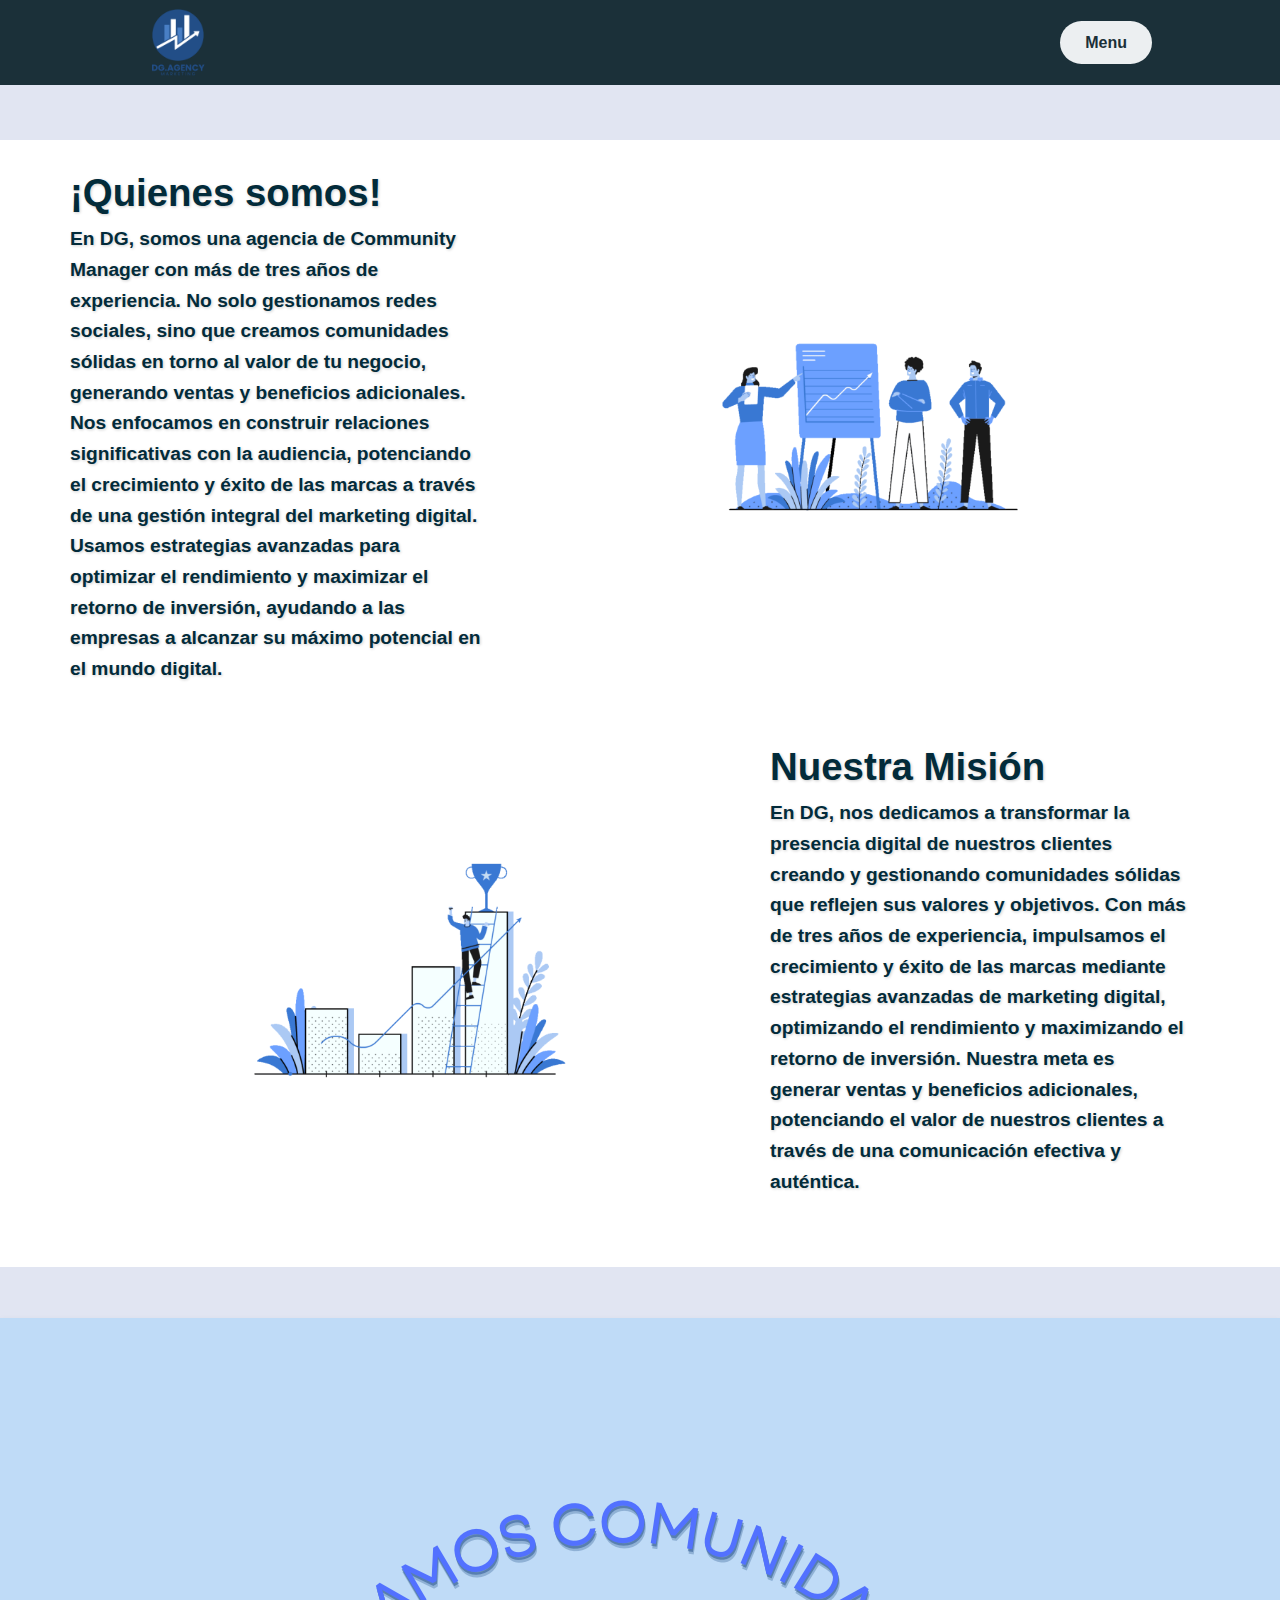
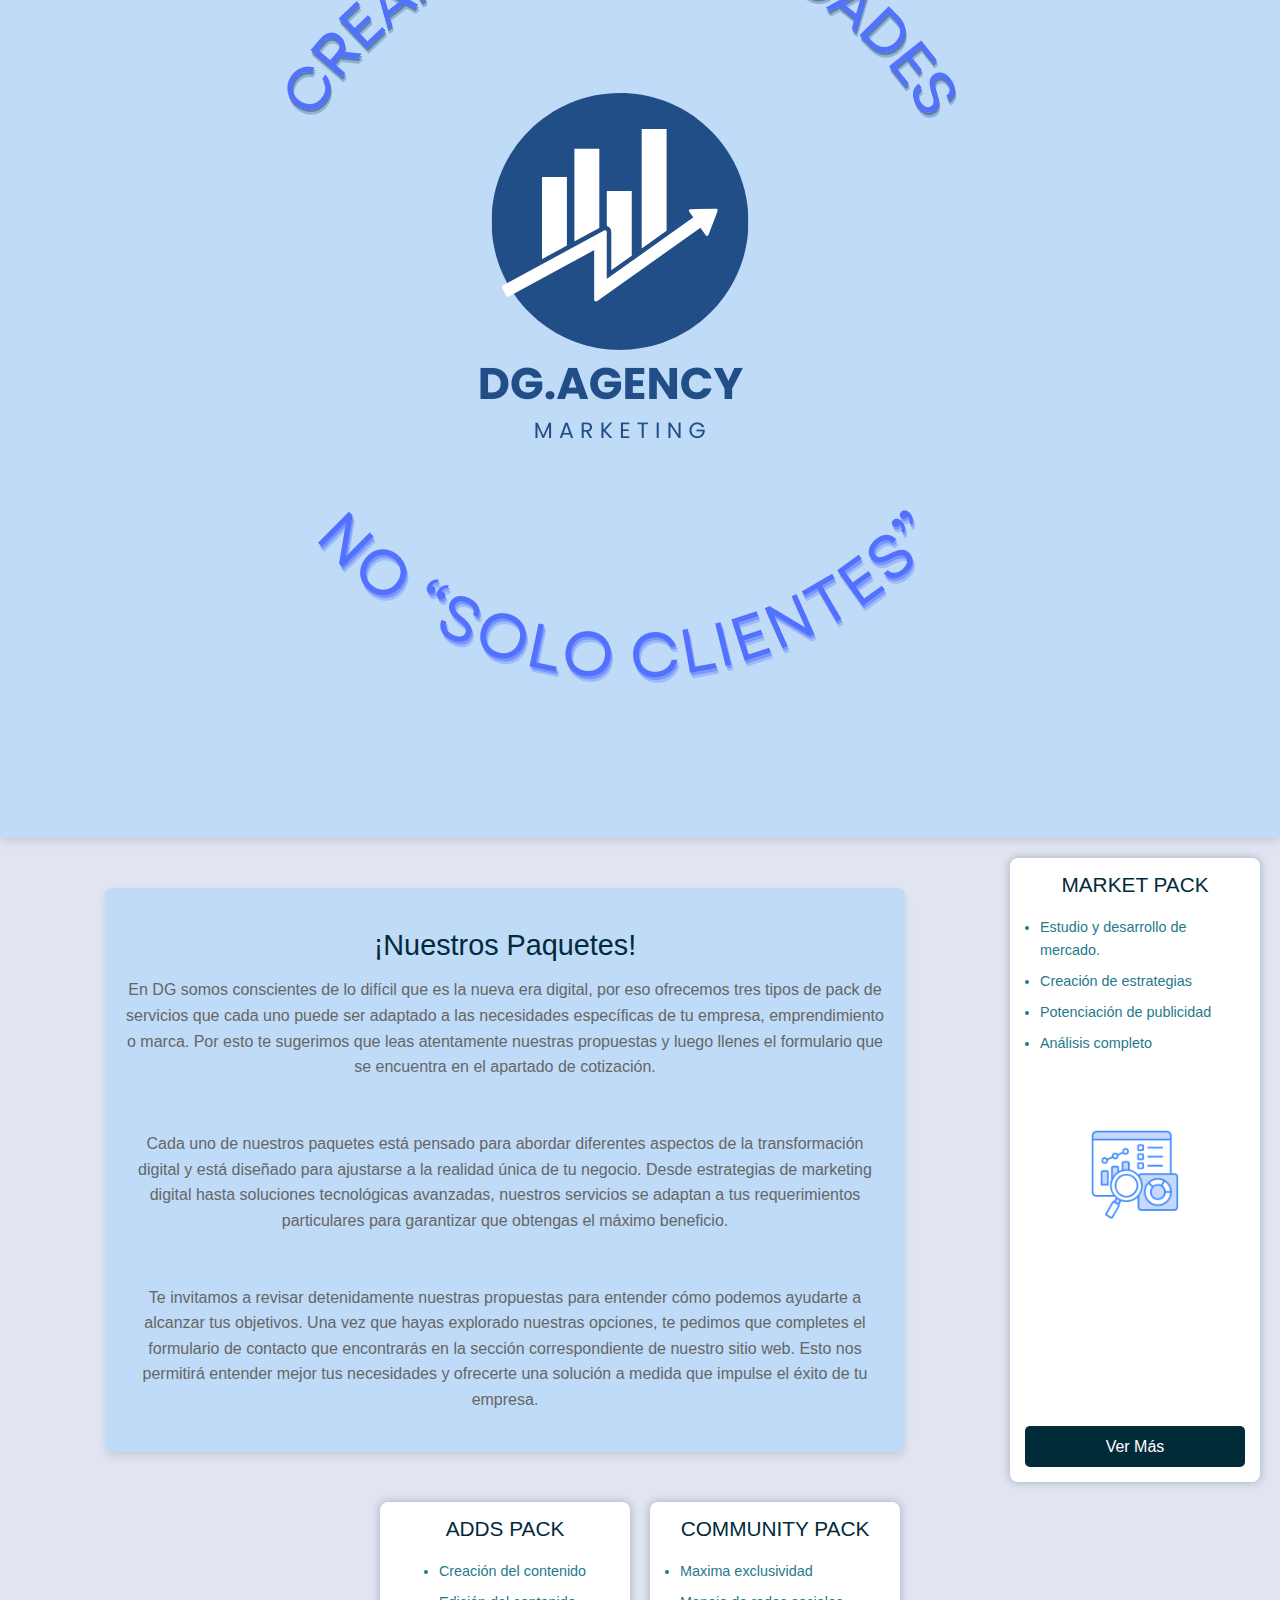
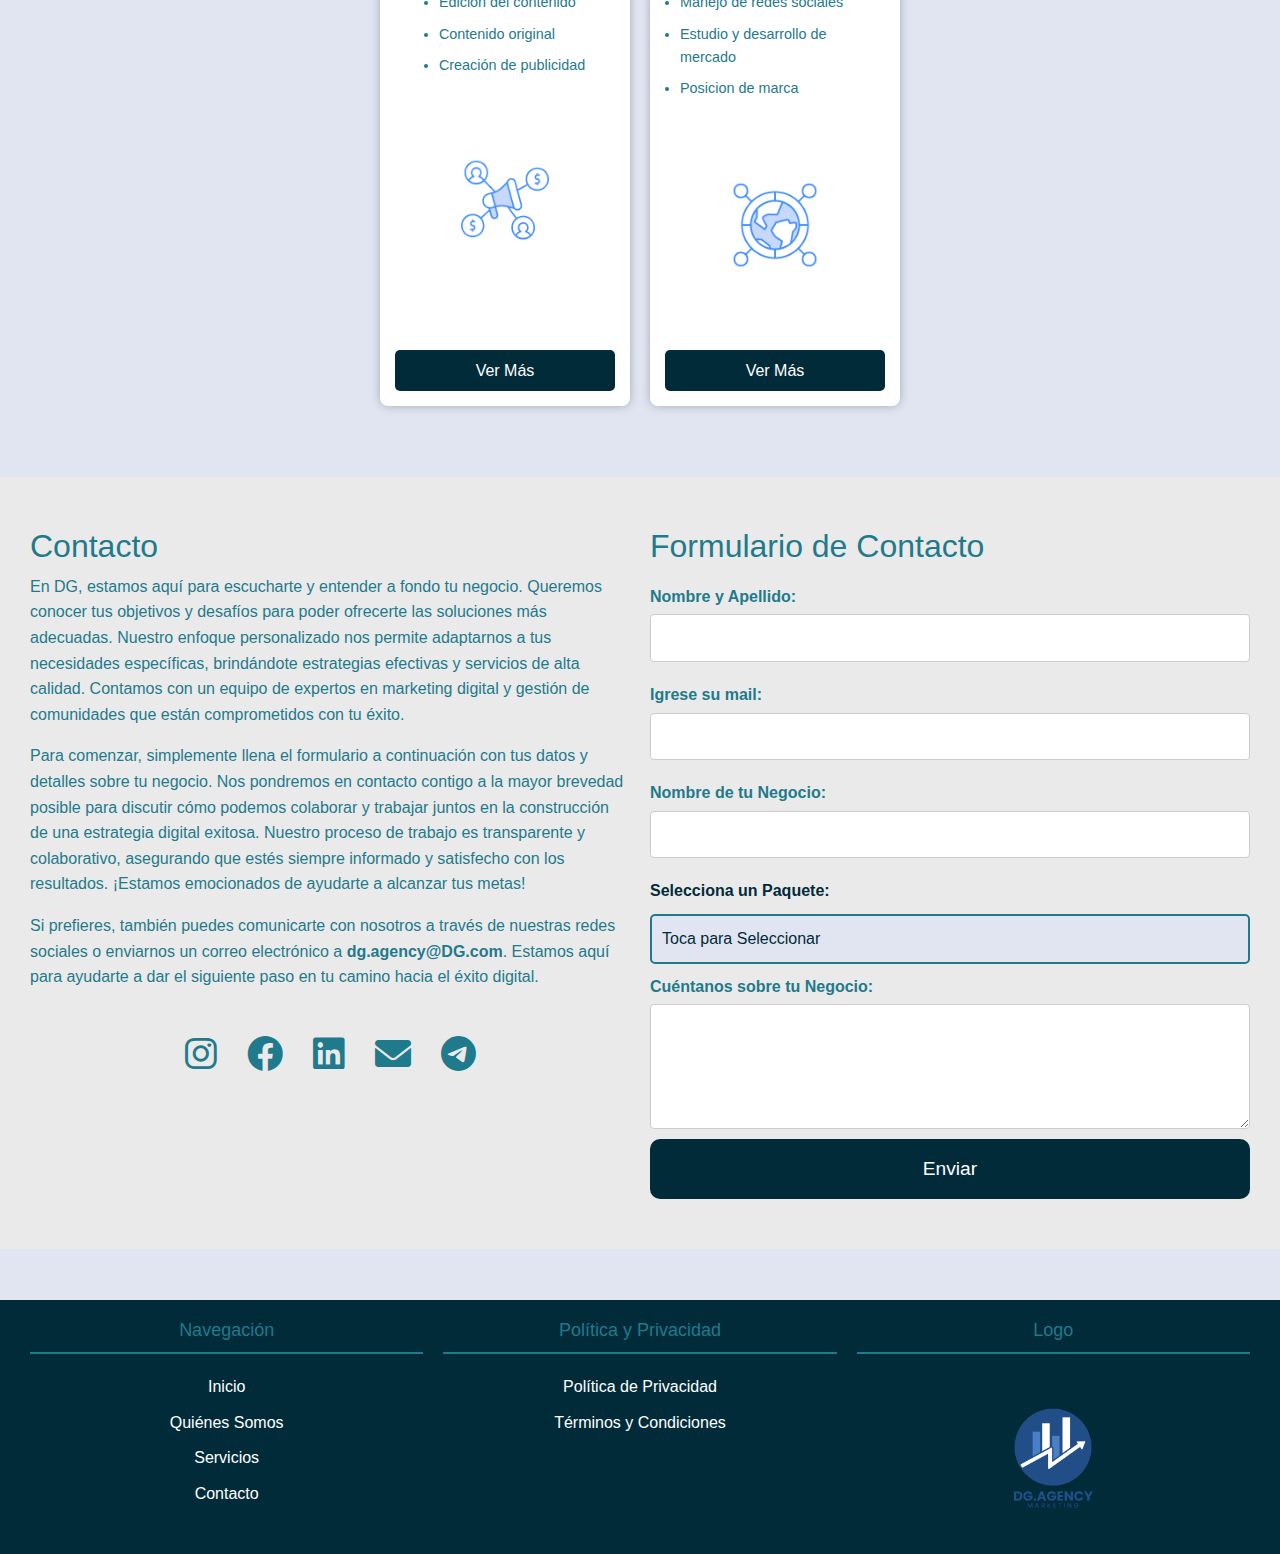
<file: index.htm>
<!DOCTYPE html>
<html lang="es">
<head>
    <meta charset="UTF-8">
    <meta name="viewport" content="width=device-width, initial-scale=1.0">
    <link rel="stylesheet" href="https://stackpath.bootstrapcdn.com/bootstrap/4.3.1/css/bootstrap.min.css">
    <link rel="stylesheet" href="styles.css">
    <link rel="stylesheet" href="https://cdnjs.cloudflare.com/ajax/libs/font-awesome/6.0.0-beta3/css/all.min.css">
    <title>DG.agency</title>
</head>
<body>

    <header class="header">
        <div class="logo">
            <img src="img/logo.png" alt="Logo de la marca">
        </div>

        <a onclick="openNav()" class="menu" href="#"><button>Menu</button></a>

        <div id="mobile-menu" class="overlay">
            <a onclick="closeNav()" href="#" class="close">&times;</a>
            <div class="overlay-content">
                <a href="index.html">inicio</a>
                <a href="servicios.html">Servicios</a>
                <a href="nosotros.html">Nosotros</a>
                <a href="#contacto" onclick="navigateToContact()">Contacto</a>
            </div>
        </div>
    </header>

<body>
    
    <main>
        <section class="nosotros">
            <article class="nosotros-content">
                <div class="nosotros-row">
                    <div class="nosotros-text">
                        <h2>¡Quienes somos!</h2>
                        <p>En DG, somos una agencia de Community Manager con más de tres años de experiencia. No solo gestionamos redes sociales, sino que creamos comunidades sólidas en torno al valor de tu negocio, generando ventas y beneficios adicionales. Nos enfocamos en construir relaciones significativas con la audiencia, potenciando el crecimiento y éxito de las marcas a través de una gestión integral del marketing digital. Usamos estrategias avanzadas para optimizar el rendimiento y maximizar el retorno de inversión, ayudando a las empresas a alcanzar su máximo potencial en el mundo digital.</p>
                        </div>
                    <div class="nosotros-image">
                        <img src="img/imagen1.png" alt="imagen 1">
                    </div>
                </div>
                <div class="nosotros-row">
                    <div class="nosotros-image">
                        <img src="img/imagen2.png" alt="imagen 2">
                    </div>
                    <div class="nosotros-text">
                        <h2>Nuestra Misión</h2>
                        <p>En DG, nos dedicamos a transformar la presencia digital de nuestros clientes creando y gestionando comunidades sólidas que reflejen sus valores y objetivos. Con más de tres años de experiencia, impulsamos el crecimiento y éxito de las marcas mediante estrategias avanzadas de marketing digital, optimizando el rendimiento y maximizando el retorno de inversión. Nuestra meta es generar ventas y beneficios adicionales, potenciando el valor de nuestros clientes a través de una comunicación efectiva y auténtica.</p>
                    </div>
            </article>
        </section>

        <BR></BR>

        <section class="intro">
            <div class="intro-logo">
                <img src="img/slogan.png" alt="Logo">
            </div>
        </section>
        
        <section class="packages">
            <div class="packages-intro">
                <h2>¡Nuestros Paquetes!</h2>
                <p>En DG somos conscientes de lo difícil que es la nueva era digital, por eso ofrecemos tres tipos de pack de servicios que cada uno puede ser adaptado a las necesidades específicas de tu empresa, emprendimiento o marca. Por esto te sugerimos que leas atentamente nuestras propuestas y luego llenes el formulario que se encuentra en el apartado de cotización.</p>
                <br><br>
                <p>Cada uno de nuestros paquetes está pensado para abordar diferentes aspectos de la transformación digital y está diseñado para ajustarse a la realidad única de tu negocio. Desde estrategias de marketing digital hasta soluciones tecnológicas avanzadas, nuestros servicios se adaptan a tus requerimientos particulares para garantizar que obtengas el máximo beneficio.</p>
                <br><br>
                <p>Te invitamos a revisar detenidamente nuestras propuestas para entender cómo podemos ayudarte a alcanzar tus objetivos. Una vez que hayas explorado nuestras opciones, te pedimos que completes el formulario de contacto que encontrarás en la sección correspondiente de nuestro sitio web. Esto nos permitirá entender mejor tus necesidades y ofrecerte una solución a medida que impulse el éxito de tu empresa.
                </p>
            </div>
                <article class="package" id="pack1">
                    <h4>MARKET PACK</h4>
                    <div class="package-content">
                        <div class="package-text">
                            <ul>
                                <li>Estudio y desarrollo de mercado.</li>
                                <li>Creación de estrategias</li>
                                <li>Potenciación de publicidad</li>
                                <li>Análisis completo</li>
                            </ul>
                        </div>
                        <div class="package-image">
                            <img src="img/logopack1.png" alt="pack 1">
                        </div>
                    </div>
                    <button>Ver Más</button>
                </article>
        
                <article class="package" id="pack2">
                    <h4>ADDS PACK</h4>
                    <div class="package-content">
                        <div class="package-text">
                            <ul>
                                <li>Creación del contenido</li>
                                <li>Edición del contenido</li>
                                <li>Contenido original</li>
                                <li>Creación de publicidad</li>
                            </ul>
                        </div>
                        <div class="package-image">
                            <img src="img/logopack2.png" alt="pack 2">
                        </div>
                    </div>
                    <button>Ver Más</button>
                </article>
        
                <article class="package" id="pack3">
                    <h4>COMMUNITY PACK</h4>
                    <div class="package-content">
                        <div class="package-text">
                            <ul>
                                <li>Maxima exclusividad</li>
                                <li>Manejo de redes sociales</li>
                                <li>Estudio y desarrollo de mercado</li>
                                <li>Posicion de marca</li>
                                </ul>
                        </div>
                        <div class="package-image">
                            <img src="img/logopack3.png" alt="pack 3">
                        </div>
                    </div>
                    <button>Ver Más</button>
                </article>
            </section>
            <br><br>
            <section class="contacto">
                <div class="contacto-texto">
                    <h2>Contacto</h2>
                    <p>En DG, estamos aquí para escucharte y entender a fondo tu negocio. Queremos conocer tus objetivos y desafíos para poder ofrecerte las soluciones más adecuadas. Nuestro enfoque personalizado nos permite adaptarnos a tus necesidades específicas, brindándote estrategias efectivas y servicios de alta calidad. Contamos con un equipo de expertos en marketing digital y gestión de comunidades que están comprometidos con tu éxito.</p>
                    <p>Para comenzar, simplemente llena el formulario a continuación con tus datos y detalles sobre tu negocio. Nos pondremos en contacto contigo a la mayor brevedad posible para discutir cómo podemos colaborar y trabajar juntos en la construcción de una estrategia digital exitosa. Nuestro proceso de trabajo es transparente y colaborativo, asegurando que estés siempre informado y satisfecho con los resultados. ¡Estamos emocionados de ayudarte a alcanzar tus metas!</p>
                    <p>Si prefieres, también puedes comunicarte con nosotros a través de nuestras redes sociales o enviarnos un correo electrónico a <b>dg.agency@DG.com</b>. Estamos aquí para ayudarte a dar el siguiente paso en tu camino hacia el éxito digital.</p>
                    <div class="contacto-redes">
                        <a href="https://instagram.com" target="_blank"><i class="fab fa-instagram"></i></a>
                        <a href="https://facebook.com" target="_blank"><i class="fab fa-facebook"></i></a>
                        <a href="https://linkedin.com" target="_blank"><i class="fab fa-linkedin"></i></a>
                        <a href="mailto:dg.agency@DG.com"><i class="fas fa-envelope"></i></a>
                        <a href="https://telegram.org" target="_blank"><i class="fab fa-telegram"></i></a>
                    </div>
                </div>

                <div id="contacto"   class="contacto-formulario">
                    <h2>Formulario de Contacto</h2>
                    <form action="#" method="post">
                        <label for="nombre">Nombre y Apellido:</label>
                        <input type="text" id="nombre" name="nombre" required>
                        
                        <label for="apellido">Igrese su mail:</label>
                        <input type="text" id="mail" name="mail" required>
                        
                        <label for="negocio">Nombre de tu Negocio:</label>
                        <input type="text" id="negocio" name="negocio" required>

                        <label for="paquete">Selecciona un Paquete:</label>
                        <select id="paquete" name="paquete" required>
                            <option value="seleccionar">Toca para Seleccionar</option>
                            <option value="market">Market Pack</option>
                            <option value="adds">Adds Pack</option>
                            <option value="community">Community Pack</option>
                        </select>
                        
                        <label for="descripcion">Cuéntanos sobre tu Negocio:</label>
                        <textarea id="descripcion" name="descripcion" rows="4" required></textarea>
                        
                        
                        <button type="submit">Enviar</button>
                    </form>
                </div>
            </section>

            <br><br>

    </main>
    <footer>
        <div class="footer-section">
            <h3>Navegación</h3>
            <ul>
                <li><a href="#inicio">Inicio</a></li>
                <li><a href="#about">Quiénes Somos</a></li>
                <li><a href="#services">Servicios</a></li>
                <li><a href="#contacto">Contacto</a></li>
            </ul>
        </div>
        <div class="footer-section">
            <h3>Política y Privacidad</h3>
            <ul>
                <li><a href="#privacy">Política de Privacidad</a></li>
                <li><a href="#terms">Términos y Condiciones</a></li>
            </ul>
        </div>
        <div class="footer-section footer-logo">
            <h3>Logo</h3>
            <img src="img/logo.png" alt="Logo">
        </div>
    </footer>

    <script src="scripts.js"></script>
    <script src="https://code.jquery.com/jquery-3.3.1.slim.min.js"></script>
    <script src="https://cdnjs.cloudflare.com/ajax/libs/popper.js/1.14.7/umd/popper.min.js"></script>
    <script src="https://stackpath.bootstrapcdn.com/bootstrap/4.3.1/js/bootstrap.min.js"></script>


</body>
</html>
</file>
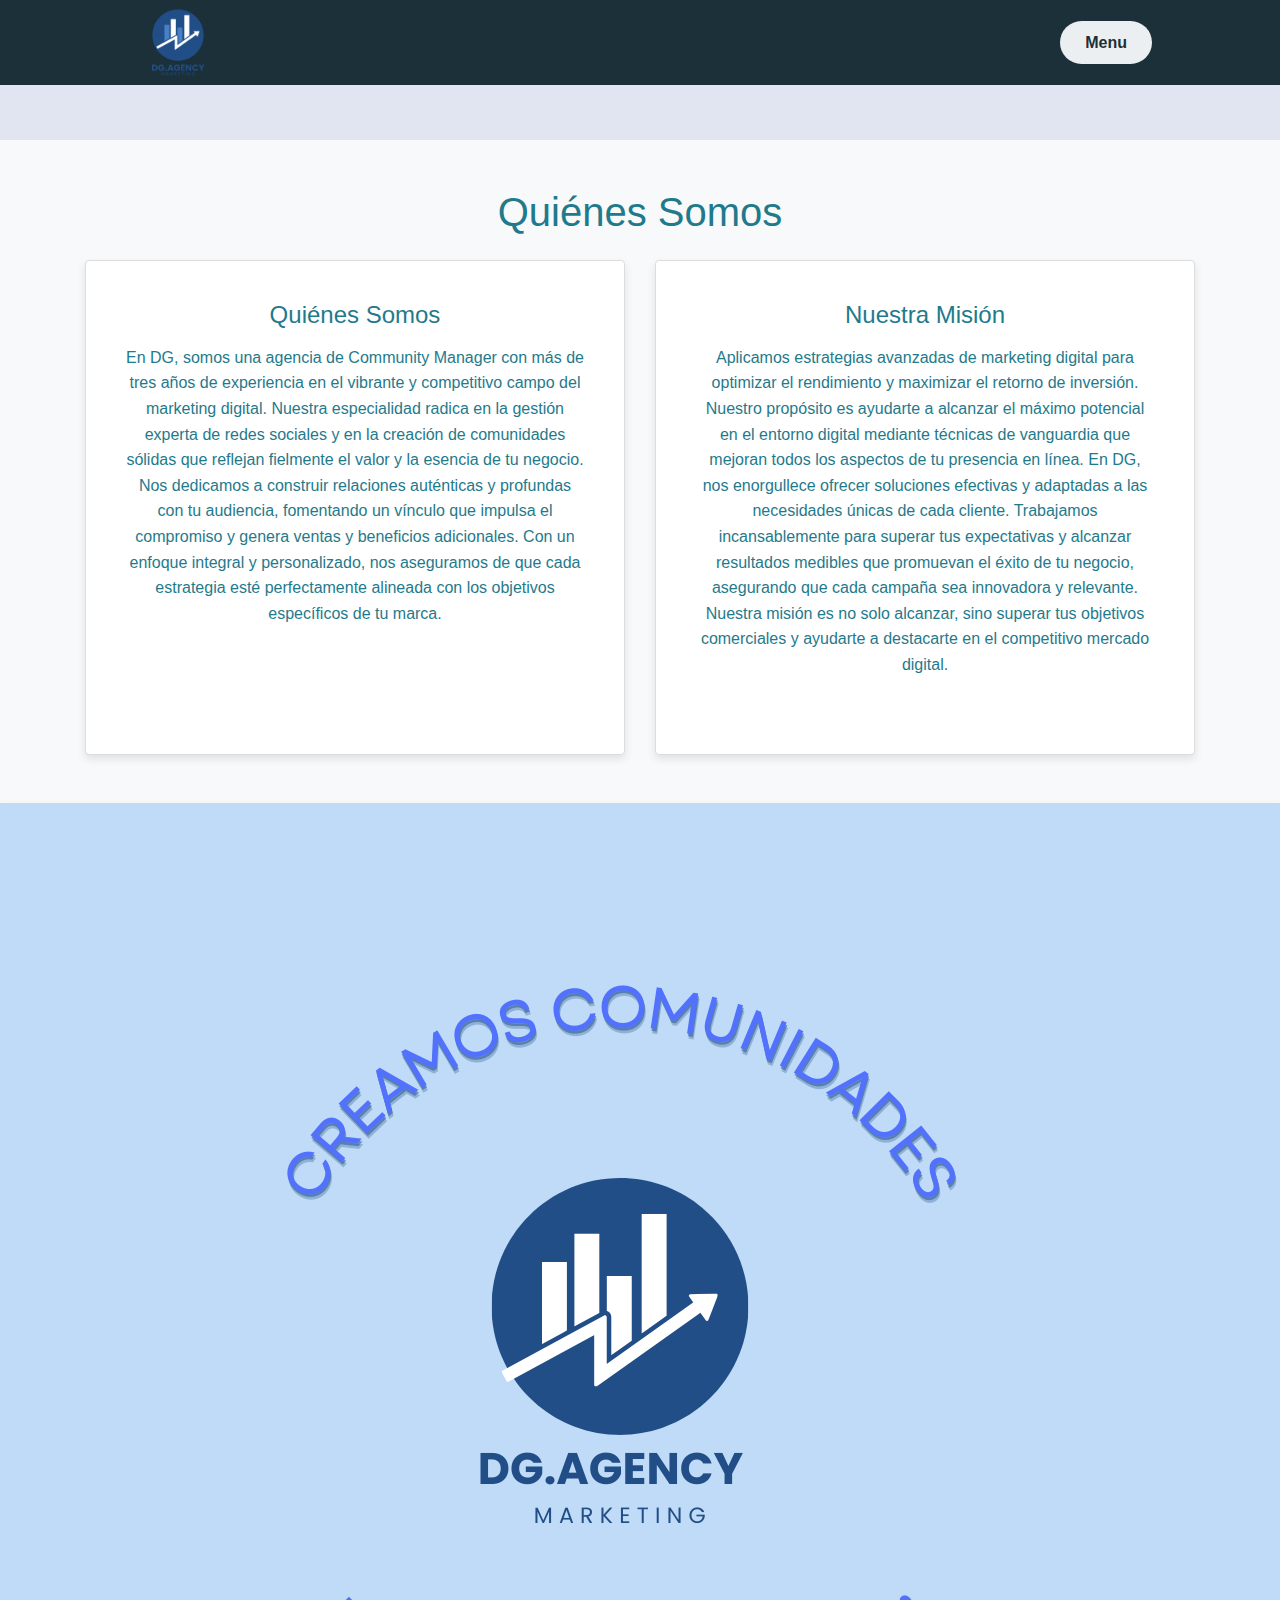
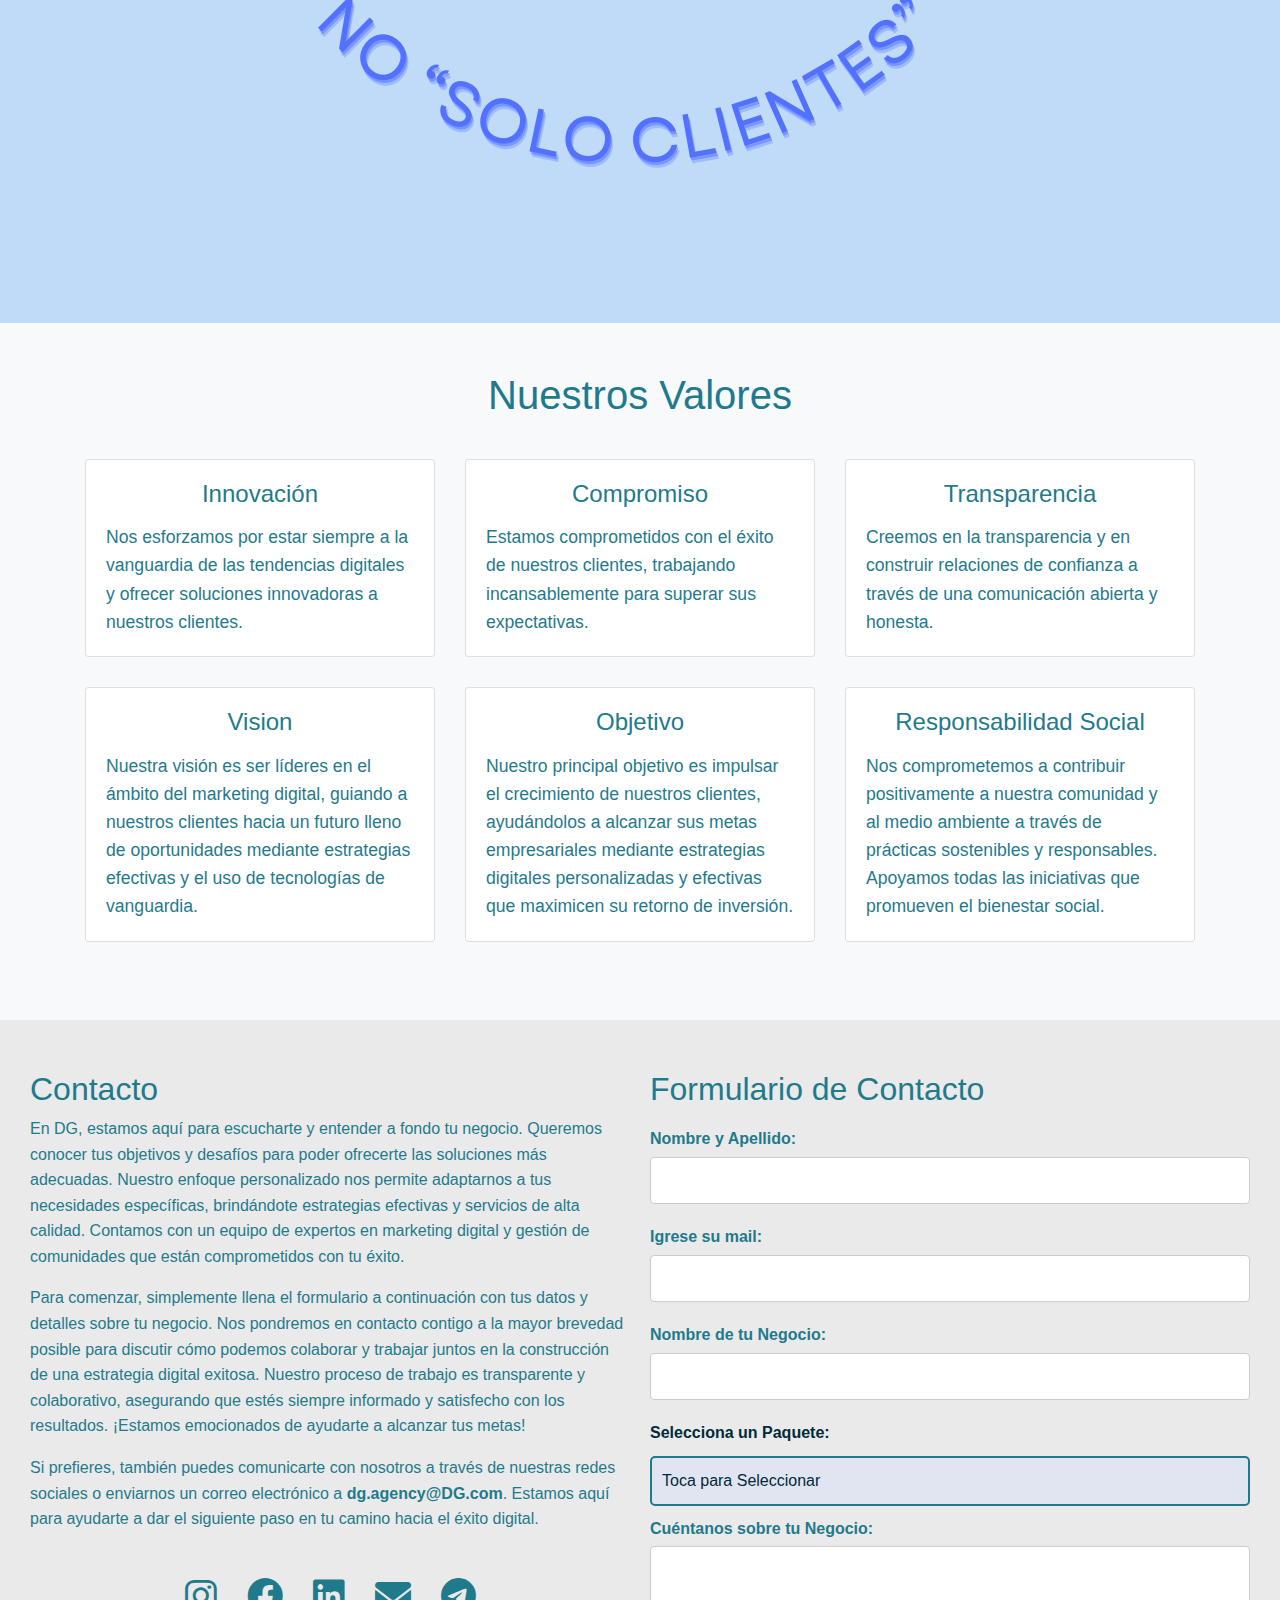
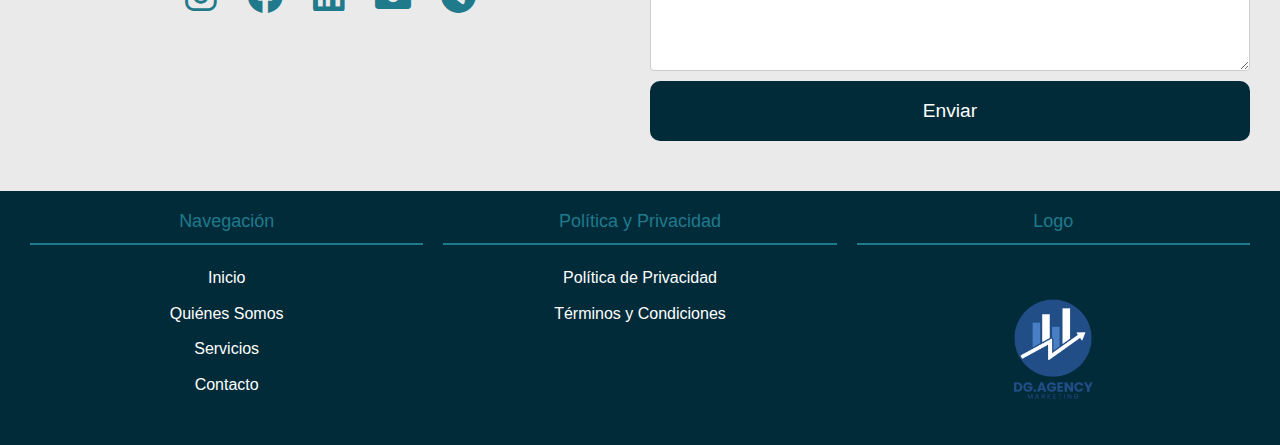
<file: nosotros.html>
<!DOCTYPE html>
<html lang="es">
<head>
    <meta charset="UTF-8">
    <meta name="viewport" content="width=device-width, initial-scale=1.0">
    <link rel="stylesheet" href="https://stackpath.bootstrapcdn.com/bootstrap/4.3.1/css/bootstrap.min.css">
    <link rel="stylesheet" href="styles.css">
    <link rel="stylesheet" href="https://cdnjs.cloudflare.com/ajax/libs/font-awesome/6.0.0-beta3/css/all.min.css">
    <title>DG.agency</title>
</head>
<body>

    <header class="header">
        <div class="logo">
            <img src="img/logo.png" alt="Logo de la marca">
        </div>

        <a onclick="openNav()" class="menu" href="#"><button>Menu</button></a>

        <div id="mobile-menu" class="overlay">
            <a onclick="closeNav()" href="#" class="close">&times;</a>
            <div class="overlay-content">
                <a href="index.htm">inicio</a>
                <a href="servicios.html">Servicios</a>
                <a href="nosotros.html">Nosotros</a>
                <a href="#contacto" onclick="navigateToContact()">Contacto</a>
            </div>
        </div>
    </header>

<main>
<!-- Sección de Quiénes Somos -->
    <section id="about" class="about-section py-5 bg-light">
        <div class="container">
            <h2 class="text-center mb-4">Quiénes Somos</h2>
            <div class="row">
                <div class="col-md-6">
                    <div class="card about-card equal-height">
                        <div class="card-body">
                            <h3 class="card-title text-center">Quiénes Somos</h3>
                            <p>En DG, somos una agencia de Community Manager con más de tres años de experiencia en el vibrante y competitivo campo del marketing digital. Nuestra especialidad radica en la gestión experta de redes sociales y en la creación de comunidades sólidas que reflejan fielmente el valor y la esencia de tu negocio. Nos dedicamos a construir relaciones auténticas y profundas con tu audiencia, fomentando un vínculo que impulsa el compromiso y genera ventas y beneficios adicionales. Con un enfoque integral y personalizado, nos aseguramos de que cada estrategia esté perfectamente alineada con los objetivos específicos de tu marca.</p>
                        </div>
                    </div>
                </div>
                <div class="col-md-6">
                    <div class="card about-card equal-height">
                        <div class="card-body">
                            <h3 class="card-title text-center">Nuestra Misión</h3>
                            <p>Aplicamos estrategias avanzadas de marketing digital para optimizar el rendimiento y maximizar el retorno de inversión. Nuestro propósito es ayudarte a alcanzar el máximo potencial en el entorno digital mediante técnicas de vanguardia que mejoran todos los aspectos de tu presencia en línea. En DG, nos enorgullece ofrecer soluciones efectivas y adaptadas a las necesidades únicas de cada cliente. Trabajamos incansablemente para superar tus expectativas y alcanzar resultados medibles que promuevan el éxito de tu negocio, asegurando que cada campaña sea innovadora y relevante. Nuestra misión es no solo alcanzar, sino superar tus objetivos comerciales y ayudarte a destacarte en el competitivo mercado digital.</p>
                        </div>
                    </div>
                </div>
            </div>
        </div>
    </section>

    <section class="intro">
        <div class="intro-logo">
            <img src="img/slogan.png" alt="Logo">
        </div>
    </section>

    <!-- Sección de Nuestros Valores -->
    <section id="values" class="values-section py-5 bg-light">
        <div class="container">
            <h2 class="text-center">Nuestros Valores</h2>
            <div class="row">
                <div class="col-md-4">
                    <div class="card value-card">
                        <div class="card-body">
                            <h3 class="card-title text-center">Innovación</h3>
                            <p class="card-text">Nos esforzamos por estar siempre a la vanguardia de las tendencias digitales y ofrecer soluciones innovadoras a nuestros clientes.</p>
                        </div>
                    </div>
                </div>
                <div class="col-md-4">
                    <div class="card value-card">
                        <div class="card-body">
                            <h3 class="card-title text-center">Compromiso</h3>
                            <p class="card-text">Estamos comprometidos con el éxito de nuestros clientes, trabajando incansablemente para superar sus expectativas.</p>
                        </div>
                    </div>
                </div>
                <div class="col-md-4">
                    <div class="card value-card">
                        <div class="card-body">
                            <h3 class="card-title text-center">Transparencia</h3>
                            <p class="card-text">Creemos en la transparencia y en construir relaciones de confianza a través de una comunicación abierta y honesta.</p>
                        </div>
                    </div>
                </div>
                <div class="col-md-4">
                    <div class="card value-card">
                        <div class="card-body">
                            <h3 class="card-title text-center">Vision</h3>
                            <p class="card-text">Nuestra visión es ser líderes en el ámbito del marketing digital, guiando a nuestros clientes hacia un futuro lleno de oportunidades mediante estrategias efectivas y el uso de tecnologías de vanguardia.</p>
                        </div>
                    </div>
                </div>
                <div class="col-md-4">
                    <div class="card value-card">
                        <div class="card-body">
                            <h3 class="card-title text-center">Objetivo</h3>
                            <p class="card-text">Nuestro principal objetivo es impulsar el crecimiento de nuestros clientes, ayudándolos a alcanzar sus metas empresariales mediante estrategias digitales personalizadas y efectivas que maximicen su retorno de inversión.</p>
                        </div>
                    </div>
                </div>
                <div class="col-md-4">
                    <div class="card value-card">
                        <div class="card-body">
                            <h3 class="card-title text-center">Responsabilidad Social</h3>
                            <p class="card-text">Nos comprometemos a contribuir positivamente a nuestra comunidad y al medio ambiente a través de prácticas sostenibles y responsables. Apoyamos todas las iniciativas que promueven el bienestar social.</p>
                        </div>
                    </div>
                </div>
            </div>
        </div>
    </section>


    <section class="contacto">
        <div class="contacto-texto">
            <h2>Contacto</h2>
            <p>En DG, estamos aquí para escucharte y entender a fondo tu negocio. Queremos conocer tus objetivos y desafíos para poder ofrecerte las soluciones más adecuadas. Nuestro enfoque personalizado nos permite adaptarnos a tus necesidades específicas, brindándote estrategias efectivas y servicios de alta calidad. Contamos con un equipo de expertos en marketing digital y gestión de comunidades que están comprometidos con tu éxito.</p>
            <p>Para comenzar, simplemente llena el formulario a continuación con tus datos y detalles sobre tu negocio. Nos pondremos en contacto contigo a la mayor brevedad posible para discutir cómo podemos colaborar y trabajar juntos en la construcción de una estrategia digital exitosa. Nuestro proceso de trabajo es transparente y colaborativo, asegurando que estés siempre informado y satisfecho con los resultados. ¡Estamos emocionados de ayudarte a alcanzar tus metas!</p>
            <p>Si prefieres, también puedes comunicarte con nosotros a través de nuestras redes sociales o enviarnos un correo electrónico a <b>dg.agency@DG.com</b>. Estamos aquí para ayudarte a dar el siguiente paso en tu camino hacia el éxito digital.</p>
            <div class="contacto-redes">
                <a href="https://instagram.com" target="_blank"><i class="fab fa-instagram"></i></a>
                <a href="https://facebook.com" target="_blank"><i class="fab fa-facebook"></i></a>
                <a href="https://linkedin.com" target="_blank"><i class="fab fa-linkedin"></i></a>
                <a href="mailto:dg.agency@DG.com"><i class="fas fa-envelope"></i></a>
                <a href="https://telegram.org" target="_blank"><i class="fab fa-telegram"></i></a>
            </div>
        </div>

        <div id="contacto"   class="contacto-formulario">
            <h2>Formulario de Contacto</h2>
            <form action="#" method="post">
                <label for="nombre">Nombre y Apellido:</label>
                <input type="text" id="nombre" name="nombre" required>
                
                <label for="apellido">Igrese su mail:</label>
                <input type="text" id="mail" name="mail" required>
                
                <label for="negocio">Nombre de tu Negocio:</label>
                <input type="text" id="negocio" name="negocio" required>

                <label for="paquete">Selecciona un Paquete:</label>
                <select id="paquete" name="paquete" required>
                    <option value="seleccionar">Toca para Seleccionar</option>
                    <option value="market">Market Pack</option>
                    <option value="adds">Adds Pack</option>
                    <option value="community">Community Pack</option>
                </select>
                
                <label for="descripcion">Cuéntanos sobre tu Negocio:</label>
                <textarea id="descripcion" name="descripcion" rows="4" required></textarea>
                
                
                <button type="submit">Enviar</button>
            </form>
        </div>
    </section>

</main>


    <footer>
        <div class="footer-section">
            <h3>Navegación</h3>
            <ul>
                <li><a href="#inicio">Inicio</a></li>
                <li><a href="#about">Quiénes Somos</a></li>
                <li><a href="#services">Servicios</a></li>
                <li><a href="#contacto">Contacto</a></li>
            </ul>
        </div>
        <div class="footer-section">
            <h3>Política y Privacidad</h3>
            <ul>
                <li><a href="#privacy">Política de Privacidad</a></li>
                <li><a href="#terms">Términos y Condiciones</a></li>
            </ul>
        </div>
        <div class="footer-section footer-logo">
            <h3>Logo</h3>
            <img src="img/logo.png" alt="Logo">
        </div>
    </footer>

<script src="scripts.js"></script>
<script src="https://code.jquery.com/jquery-3.3.1.slim.min.js"></script>
<script src="https://cdnjs.cloudflare.com/ajax/libs/popper.js/1.14.7/umd/popper.min.js"></script>
<script src="https://stackpath.bootstrapcdn.com/bootstrap/4.3.1/js/bootstrap.min.js"></script>
</body>
</html>
</file>
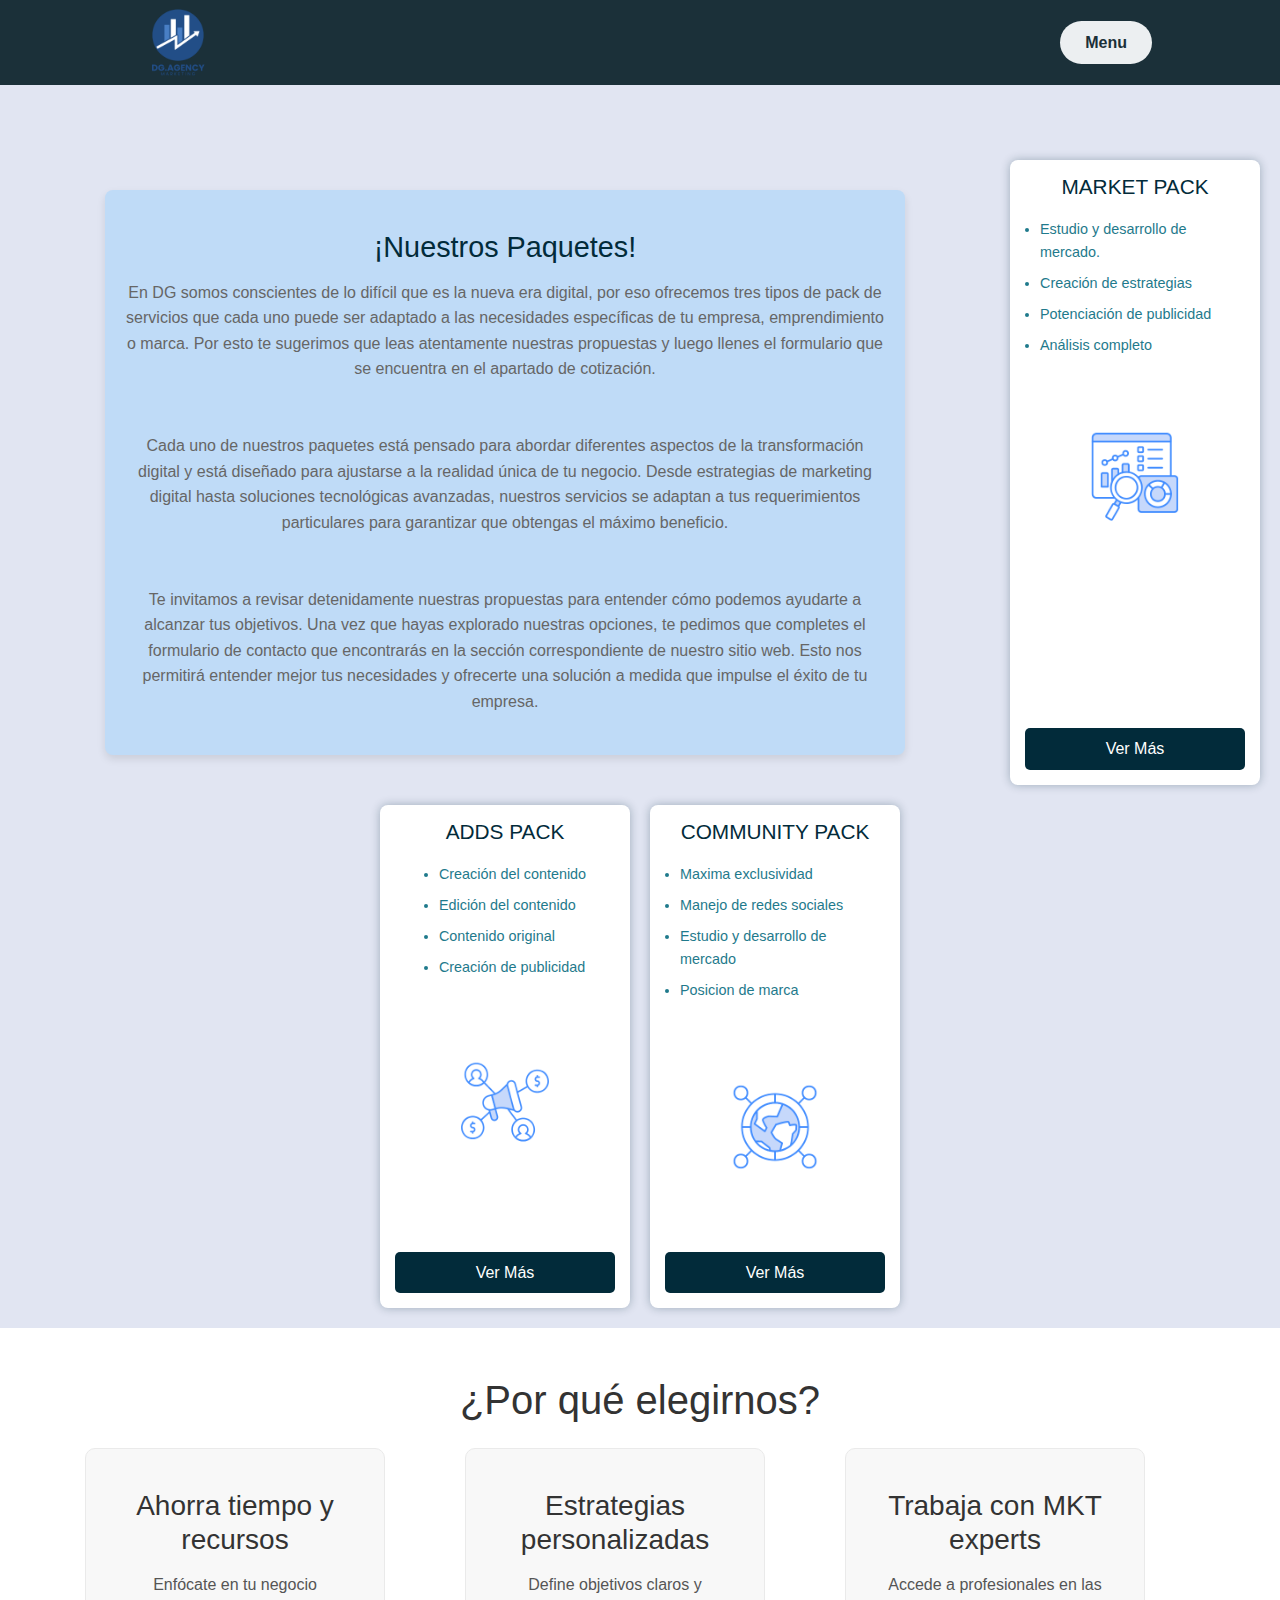
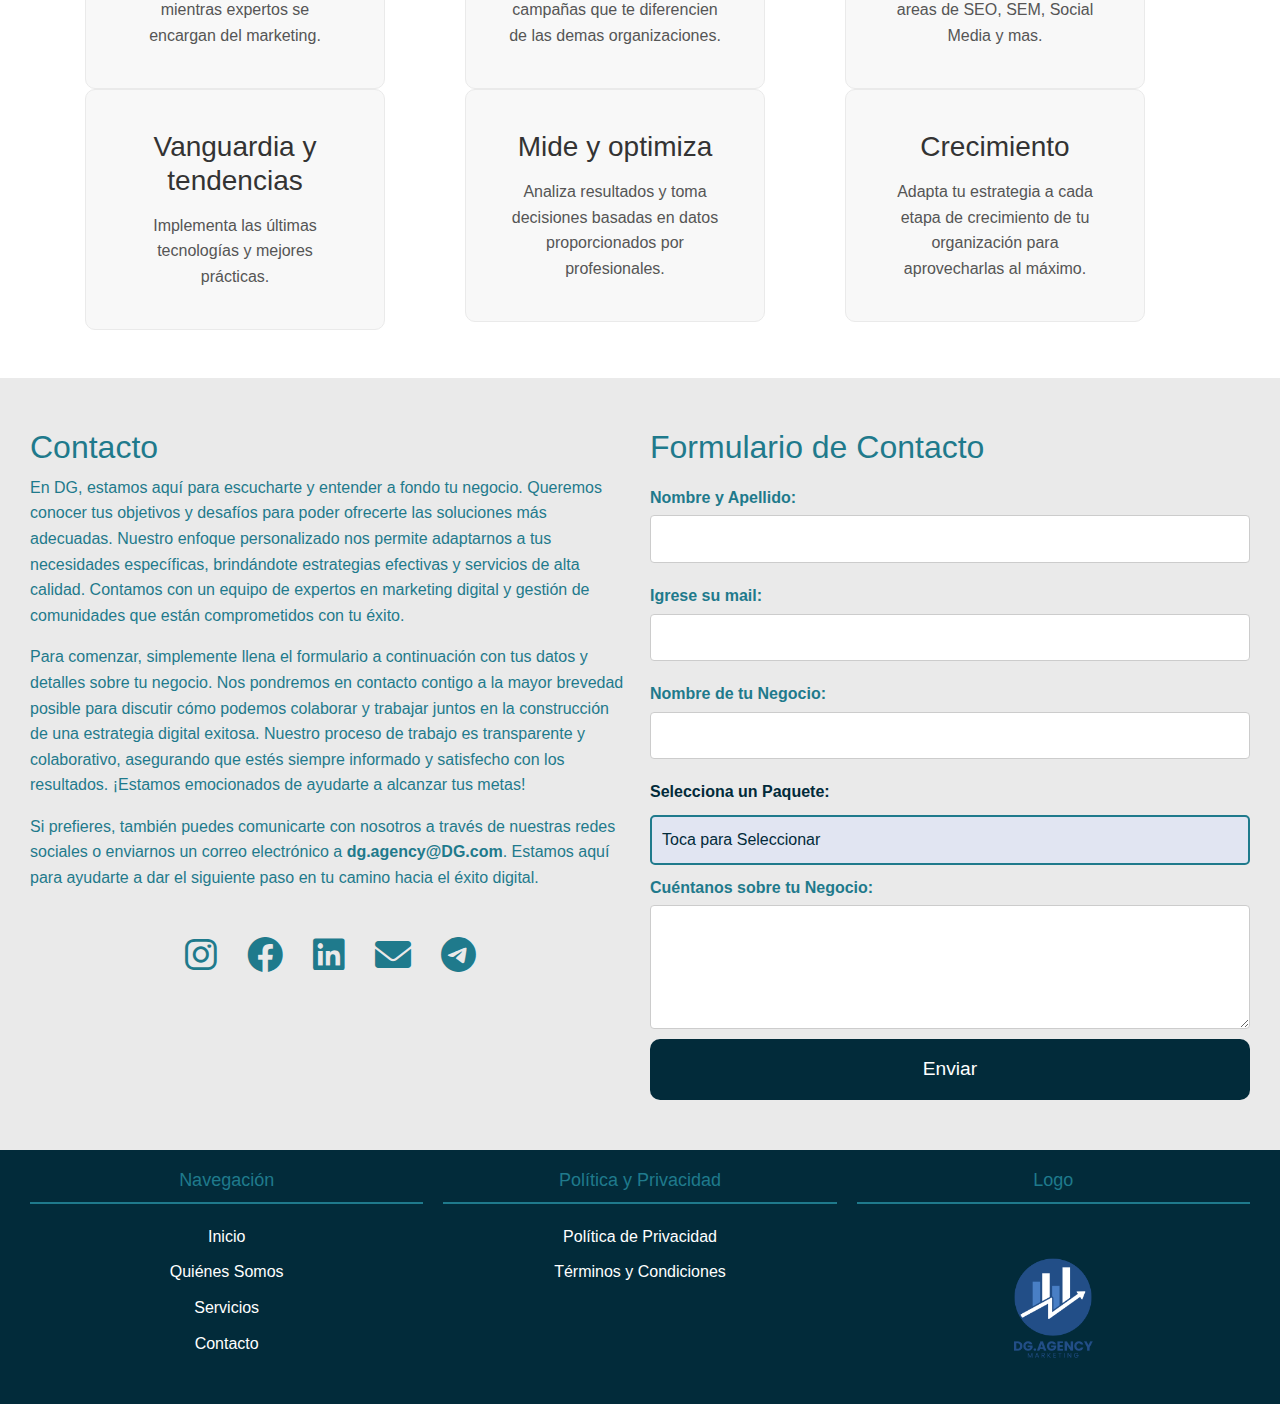
<file: servicios.html>
<!DOCTYPE html>
<html lang="es">
<head>
    <meta charset="UTF-8">
    <meta name="viewport" content="width=device-width, initial-scale=1.0">
    <link rel="stylesheet" href="https://stackpath.bootstrapcdn.com/bootstrap/4.3.1/css/bootstrap.min.css">
    <link rel="stylesheet" href="styles.css">
    <link rel="stylesheet" href="https://cdnjs.cloudflare.com/ajax/libs/font-awesome/6.0.0-beta3/css/all.min.css">
    <title>DG.agency</title>
</head>
<body>

    <header class="header">
        <div class="logo">
            <img src="img/logo.png" alt="Logo de la marca">
        </div>

        <a onclick="openNav()" class="menu" href="#"><button>Menu</button></a>

        <div id="mobile-menu" class="overlay">
            <a onclick="closeNav()" href="#" class="close">&times;</a>
            <div class="overlay-content">
                <a href="index.htm">inicio</a>
                <a href="servicios.html">Servicios</a>
                <a href="nosotros.html">Nosotros</a>
                <a href="#contacto" onclick="navigateToContact()">Contacto</a>
            </div>
        </div>
    </header>
<body>
    <main>
        <section class="packages">
            <div class="packages-intro">
                <h2>¡Nuestros Paquetes!</h2>
                <p>En DG somos conscientes de lo difícil que es la nueva era digital, por eso ofrecemos tres tipos de pack de servicios que cada uno puede ser adaptado a las necesidades específicas de tu empresa, emprendimiento o marca. Por esto te sugerimos que leas atentamente nuestras propuestas y luego llenes el formulario que se encuentra en el apartado de cotización.</p>
                <br><br>
                <p>Cada uno de nuestros paquetes está pensado para abordar diferentes aspectos de la transformación digital y está diseñado para ajustarse a la realidad única de tu negocio. Desde estrategias de marketing digital hasta soluciones tecnológicas avanzadas, nuestros servicios se adaptan a tus requerimientos particulares para garantizar que obtengas el máximo beneficio.</p>
                <br><br>
                <p>Te invitamos a revisar detenidamente nuestras propuestas para entender cómo podemos ayudarte a alcanzar tus objetivos. Una vez que hayas explorado nuestras opciones, te pedimos que completes el formulario de contacto que encontrarás en la sección correspondiente de nuestro sitio web. Esto nos permitirá entender mejor tus necesidades y ofrecerte una solución a medida que impulse el éxito de tu empresa.
                </p>
            </div>
                <article class="package" id="pack1">
                    <h4>MARKET PACK</h4>
                    <div class="package-content">
                        <div class="package-text">
                            <ul>
                                <li>Estudio y desarrollo de mercado.</li>
                                <li>Creación de estrategias</li>
                                <li>Potenciación de publicidad</li>
                                <li>Análisis completo</li>
                            </ul>
                        </div>
                        <div class="package-image">
                            <img src="img/logopack1.png" alt="pack 1">
                        </div>
                    </div>
                    <button>Ver Más</button>
                </article>
        
                <article class="package" id="pack2">
                    <h4>ADDS PACK</h4>
                    <div class="package-content">
                        <div class="package-text">
                            <ul>
                                <li>Creación del contenido</li>
                                <li>Edición del contenido</li>
                                <li>Contenido original</li>
                                <li>Creación de publicidad</li>
                            </ul>
                        </div>
                        <div class="package-image">
                            <img src="img/logopack2.png" alt="pack 2">
                        </div>
                    </div>
                    <button>Ver Más</button>
                </article>
        
                <article class="package" id="pack3">
                    <h4>COMMUNITY PACK</h4>
                    <div class="package-content">
                        <div class="package-text">
                            <ul>
                                <li>Maxima exclusividad</li>
                                <li>Manejo de redes sociales</li>
                                <li>Estudio y desarrollo de mercado</li>
                                <li>Posicion de marca</li>
                                </ul>
                        </div>
                        <div class="package-image">
                            <img src="img/logopack3.png" alt="pack 3">
                        </div>
                    </div>
                    <button>Ver Más</button>
                </article>
            </section>

            <!-- Sección de Por Qué Elegirnos -->
        <section id="porque-elegirnos" class="py-5">
            <div class="container">
                <h2 class="text-center mb-4">¿Por qué elegirnos?</h2>
                <div class="row">
                    <div class="col-md-4">
                        <div class="card motivo-card">
                            <div class="card-body">
                                <h3 class="card-title text-center">Ahorra tiempo y recursos</h3>
                                <p class="card-text">Enfócate en tu negocio mientras expertos se encargan del marketing.</p>
                            </div>
                        </div>
                    </div>
                    <div class="col-md-4">
                        <div class="card motivo-card">
                            <div class="card-body">
                                <h3 class="card-title text-center">Estrategias personalizadas</h3>
                                <p class="card-text">Define objetivos claros y campañas que te diferencien de las demas organizaciones.</p>
                            </div>
                        </div>
                    </div>
                    <div class="col-md-4">
                        <div class="card motivo-card">
                            <div class="card-body">
                                <h3 class="card-title text-center">Trabaja con MKT experts</h3>
                                <p class="card-text">Accede a profesionales en las areas de SEO, SEM, Social Media y mas.</p>
                            </div>
                        </div>
                    </div>
                    <div class="col-md-4">
                        <div class="card motivo-card">
                            <div class="card-body">
                                <h3 class="card-title text-center">Vanguardia y tendencias</h3>
                                <p class="card-text">Implementa las últimas tecnologías y mejores prácticas.</p>
                            </div>
                        </div>
                    </div>
                    <div class="col-md-4">
                        <div class="card motivo-card">
                            <div class="card-body">
                                <h3 class="card-title text-center">Mide y optimiza</h3>
                                <p class="card-text">Analiza resultados y toma decisiones basadas en datos proporcionados por profesionales.</p>
                            </div>
                        </div>
                    </div>
                    <div class="col-md-4">
                        <div class="card motivo-card">
                            <div class="card-body">
                                <h3 class="card-title text-center">Crecimiento</h3>
                                <p class="card-text">Adapta tu estrategia a cada etapa de crecimiento de tu organización para aprovecharlas al máximo.</p>
                            </div>
                        </div>
                    </div>
                </div>
            </div>
        </section>
        <section class="contacto">
            <div class="contacto-texto">
                <h2>Contacto</h2>
                <p>En DG, estamos aquí para escucharte y entender a fondo tu negocio. Queremos conocer tus objetivos y desafíos para poder ofrecerte las soluciones más adecuadas. Nuestro enfoque personalizado nos permite adaptarnos a tus necesidades específicas, brindándote estrategias efectivas y servicios de alta calidad. Contamos con un equipo de expertos en marketing digital y gestión de comunidades que están comprometidos con tu éxito.</p>
                <p>Para comenzar, simplemente llena el formulario a continuación con tus datos y detalles sobre tu negocio. Nos pondremos en contacto contigo a la mayor brevedad posible para discutir cómo podemos colaborar y trabajar juntos en la construcción de una estrategia digital exitosa. Nuestro proceso de trabajo es transparente y colaborativo, asegurando que estés siempre informado y satisfecho con los resultados. ¡Estamos emocionados de ayudarte a alcanzar tus metas!</p>
                <p>Si prefieres, también puedes comunicarte con nosotros a través de nuestras redes sociales o enviarnos un correo electrónico a <b>dg.agency@DG.com</b>. Estamos aquí para ayudarte a dar el siguiente paso en tu camino hacia el éxito digital.</p>
                <div class="contacto-redes">
                    <a href="https://instagram.com" target="_blank"><i class="fab fa-instagram"></i></a>
                    <a href="https://facebook.com" target="_blank"><i class="fab fa-facebook"></i></a>
                    <a href="https://linkedin.com" target="_blank"><i class="fab fa-linkedin"></i></a>
                    <a href="mailto:dg.agency@DG.com"><i class="fas fa-envelope"></i></a>
                    <a href="https://telegram.org" target="_blank"><i class="fab fa-telegram"></i></a>
                </div>
            </div>

            <div id="contacto"   class="contacto-formulario">
                <h2>Formulario de Contacto</h2>
                <form action="#" method="post">
                    <label for="nombre">Nombre y Apellido:</label>
                    <input type="text" id="nombre" name="nombre" required>
                    
                    <label for="apellido">Igrese su mail:</label>
                    <input type="text" id="mail" name="mail" required>
                    
                    <label for="negocio">Nombre de tu Negocio:</label>
                    <input type="text" id="negocio" name="negocio" required>

                    <label for="paquete">Selecciona un Paquete:</label>
                    <select id="paquete" name="paquete" required>
                        <option value="seleccionar">Toca para Seleccionar</option>
                        <option value="market">Market Pack</option>
                        <option value="adds">Adds Pack</option>
                        <option value="community">Community Pack</option>
                    </select>
                    
                    <label for="descripcion">Cuéntanos sobre tu Negocio:</label>
                    <textarea id="descripcion" name="descripcion" rows="4" required></textarea>
                    
                    
                    <button type="submit">Enviar</button>
                </form>
            </div>
        </section>
    </main>
    <footer>
        <div class="footer-section">
            <h3>Navegación</h3>
            <ul>
                <li><a href="#inicio">Inicio</a></li>
                <li><a href="#about">Quiénes Somos</a></li>
                <li><a href="#services">Servicios</a></li>
                <li><a href="#contacto">Contacto</a></li>
            </ul>
        </div>
        <div class="footer-section">
            <h3>Política y Privacidad</h3>
            <ul>
                <li><a href="#privacy">Política de Privacidad</a></li>
                <li><a href="#terms">Términos y Condiciones</a></li>
            </ul>
        </div>
        <div class="footer-section footer-logo">
            <h3>Logo</h3>
            <img src="img/logo.png" alt="Logo">
        </div>
    </footer>

    <script src="scripts.js"></script>
    <script src="https://code.jquery.com/jquery-3.3.1.slim.min.js"></script>
    <script src="https://cdnjs.cloudflare.com/ajax/libs/popper.js/1.14.7/umd/popper.min.js"></script>
    <script src="https://stackpath.bootstrapcdn.com/bootstrap/4.3.1/js/bootstrap.min.js"></script>
</body>
</file>
<file: styles.css>
/* Estilos generales */
body {
    margin: 0;
    padding: 0;
    font-family: Arial, sans-serif;
    color: #1f7a8c;
    background-color: #e1e5f2;
    line-height: 1.6;
    padding-top: 60px;
    margin-top: 80px;
}

h1, h2, h3, h4, h5, h6 {
    margin-top: 0;
    color: #1f7a8c;
}

a {
    color: #1f7a8c;
    text-decoration: none;
    transition: color 0.3s;
}

a:hover {
    color: #022b3a;
}

ul {
    padding: 0;
    list-style: none;
}

p {
    margin: 0 0 1em;
}

html {
    scroll-behavior: smooth;
}



/*header*/
.header {
    background-color: #1b3039;
    display: flex;
    justify-content: flex-end;
    align-items: center;
    height: 85px;
    padding: 5px 10%;
    position: fixed;
    top: 0;
    left: 0;
    width: 100%;
    z-index: 1000; 
}

.header .logo {
    cursor: pointer;
    margin-right: auto;
}

.header .logo img {
    height: 100px; 
    width: auto;
    transition: all 0.3s;
}

.header .logo img:hover {
    transform: scale(1.2);
}

.header .nav-links {
    list-style: none;
}

.header .nav-links li {
    display: inline-block;
    padding: 0 20px;
}

.header .nav-links li:hover,
.header .overlay a:hover {
    transform: scale(1.1);
}

.header .nav-links a {
    font-size: 16px; 
    color: #eceff1;
}

.header .nav-links a:hover {
    color: #ffbc0e;
}

.header .btn button,
.header .menu button {
    margin-left: 20px;
    font-weight: 700;
    color: #1b3039;
    padding: 9px 25px;
    background: #eceff1;
    border: none;
    border-radius: 50px;
    cursor: pointer;
    transition: all 0.3s ease 0s;
}

.header .btn button:hover,
.header .menu button:hover {
    background-color: #e2f1f8;
    color: #ffbc0e;
    transform: scale(1.1);
}

@media screen and (max-width: 800px) {
    .header .nav-links,
    .header .btn {
        display: none;
    }
    .header .menu {
        display: inherit;
    }
}

/*Nav Mobile*/

.header a {
    text-decoration: none;
}

.header .overlay {
    height: 100%;
    width: 0;
    position: fixed;
    z-index: 1;
    left: 0;
    top: 0;
    background-color: rgba(33, 49, 63, .95);
    overflow: hidden;
    transition: all 0.3s ease 0s;
}

.header .overlay .overlay-content {
    display: flex;
    height: 100%;
    flex-direction: column;
    align-items: center;
    justify-content: center;
}

.header .overlay a {
    padding: 15px;
    font-size: 36px;
    display: block;
    transition: all 0.3s ease 0s;
    font-weight: 700;
    color: #eceff1;
}

.header .overlay a:hover,
.header .overlay a:focus {
    color: #ffbc0e;
}

.header .overlay .close {
    position: absolute;
    top: 20px;
    right: 45px;
    font-size: 65px;
}

@media screen and (max-height: 450px) {
    .header .overlay a {
        font-size: 20px;
    }
    .header .overlay .close {
        font-size: 40px;
        top: 15px;
        right: 35px;
    }
}


/*---------------> PAGINA INDEX <---------------*/


/* Estilos para la sección de nosotros */
.nosotros {
    background-color: #ffffff;
    padding: 20px;
    width: 100%; 
    box-sizing: border-box; 
}

.nosotros-content {
    max-width: 1200px; 
    margin: 0 auto; 
    padding: 0 20px; 
}

.nosotros-row {
    display: flex;
    flex-wrap: wrap;
    margin-bottom: 20px;
}

.nosotros-text, .nosotros-image {
    flex: 1; 
    padding: 10px; 
}

.nosotros-text {
    margin-right: 20px; 
    font-size: 1.2em; 
    font-weight: bold; 
    color: #022b3a; 
    text-shadow: 1px 1px 3px rgba(0, 0, 0, 0.2); 
    min-width: 400px; 
}

.nosotros-text h2 {
    font-size: 2em; 
    font-weight: bold;
    color: #022b3a; 
}

.nosotros-text h3 {
    font-size: 1.5em; 
    font-weight: bold;
    color: #1f7a8c; 
}

.nosotros-image {
    display: flex; 
    align-items: center; 
    justify-content: center; 
    flex: 1; 
    min-width: 700px; 
    margin-bottom: 20px; 
}

.nosotros-image img {
    height: auto; 
    max-width: 100%; 
    max-height: auto; 
    border-radius: 8px; 
}


/* Estilos para la sección de introducción */
.intro {
    background-color: #bfdbf7;
    padding: 20px;
    text-align: center;
    display: flex;
    flex-direction: column; 
    align-items: center; 
    box-shadow: 0 4px 8px rgba(0, 0, 0, 0.1); 
}


.intro-logo img {
    max-height: 1500px; 
    width: auto; 
}

.intro-title {
    font-size: 50px; 
    margin: 0;
    color: #022b3a;
}

@media (max-width: 768px) {
    .nosotros-row {
        flex-direction: column;
        align-items: center;
    }

    .nosotros-text, .nosotros-image {
        min-width: 100%;
        margin: 0; 
    }

    .nosotros-image {
        margin-bottom: 20px; 
    }

    .intro {
        padding: 10px; 

    .intro-logo img {
        max-height: 500px; 
        width: 100%; 
        height: auto; 
    }
}
}


/* SECCION PAQUETES */
.packages {
    display: flex;
    justify-content: center;
    flex-wrap: wrap; 
    padding: 20px;
    gap: 20px; 
}

.packages-intro {
    background-color: #bfdbf7;
    padding: 40px 20px;
    text-align: center;
    border-radius: 8px;
    box-shadow: 0 4px 8px rgba(0, 0, 0, 0.1);
    margin: 30px auto;
    max-width: 800px;
}

.packages-intro h2 {
    font-size: 1.8em;
    color: #022b3a;
    margin-bottom: 15px;
}

.packages-intro p {
    font-size: 1em;
    color: #666;
    line-height: 1.6;
    margin: 0;
}

.package {
    background-color: #ffffff;
    border-radius: 8px;
    box-shadow: 0 0 10px rgba(2, 43, 58, 0.3);
    width: 250px;
    text-align: center;
    padding: 15px;
    box-sizing: border-box;
    display: flex;
    flex-direction: column;
    transition: transform 0.3s ease;
}

.package:hover {
    transform: scale(1.05);
}

.package h4 {
    font-size: 1.3em;
    color: #022b3a;
    margin-bottom: 10px;
}

.package-content {
    display: flex;
    flex-direction: column;
    align-items: center;
    flex: 1;
}

.package-text ul {
    list-style: disc;
    padding-left: 15px;
    text-align: left;
    margin-bottom: 15px;
}

.package-text li {
    margin: 8px 0;
    font-size: 0.9em;
}

.package-image {
    overflow: hidden;
    border-radius: 8px;
    margin-bottom: 15px;
}

.package-image img {
    max-width: 100%;
    height: auto;
    transition: transform 0.3s ease;
}

.package:hover .package-image img {
    transform: scale(1.1);
}

.package button {
    background-color: #022b3a;
    color: #ffffff;
    border: none;
    padding: 8px 15px;
    border-radius: 5px;
    cursor: pointer;
    transition: background-color 0.3s ease;
    margin-top: auto;
}

.package button:hover {
    background-color: #1f7a8c;
}

@media (max-width: 768px) {
    .packages {
        flex-direction: column;
        align-items: center;
    }

    .package {
        max-width: 90%;
    }
}





/* Estilos para el modal */
.modal {
    display: flex;
    align-items: center;
    justify-content: center;
    position: fixed;
    z-index: 1000;
    left: 0;
    top: 0;
    width: 100%;
    height: 100%;
    overflow: auto;
    background-color: rgba(0, 0, 0, 0.5);
    opacity: 0;
    animation: fadeIn 0.5s forwards;
}

.modal-content {
    background-color: #fefefe;
    margin: 15% auto;
    padding: 20px;
    border: 1px solid #888;
    width: 80%;
    max-width: 500px;
    position: relative;
    box-shadow: 0 4px 8px rgba(0, 0, 0, 0.2);
    border-radius: 10px;
    transform: scale(0.7);
    animation: scaleIn 0.5s forwards;
}

.close-button {
    color: #aaa;
    float: right;
    font-size: 28px;
    font-weight: bold;
    position: absolute;
    right: 10px;
    top: 10px;
    cursor: pointer;
}

.close-button:hover,
.close-button:focus {
    color: #000;
    text-decoration: none;
    cursor: pointer;
}

/* Animaciones */
@keyframes fadeIn {
    from {
        opacity: 0;
    }
    to {
        opacity: 1;
    }
}

@keyframes scaleIn {
    from {
        transform: scale(0.7);
    }
    to {
        transform: scale(1);
    }
}


/* SECCION CONTACTO*/
/* SECCION CONTACTO */
.contacto {
    display: flex;
    flex-wrap: wrap;
    justify-content: space-between;
    padding: 40px 20px;
    background-color: #eaeaea; 
    width: 100%; 
    box-sizing: border-box; 
}

.contacto-texto, .contacto-formulario {
    flex: 1;
    min-width: 300px;
    margin: 10px;
    display: flex;
    flex-direction: column;
}

.contacto-texto {
    max-width: 50%;
}

.contacto-formulario {
    max-width: 50%;
}

.contacto-formulario form {
    display: flex;
    flex-direction: column;
}

.contacto-formulario label {
    margin: 10px 0 5px;
    font-weight: bold;
    color: #1f7a8c;
}

.contacto-formulario input,
.contacto-formulario textarea {
    padding: 10px;
    margin-bottom: 10px;
    border: 1px solid #ccc;
    border-radius: 4px;
    width: 100%;
    box-sizing: border-box;
}

.contacto-formulario button {
    background-color: #022b3a;
    color: #ffffff;
    border: none;
    padding: 15px;
    border-radius: 10px;
    cursor: pointer;
    transition: background-color 0.3s ease;
    font-size: 1.2em;
}

.contacto-formulario button:hover {
    background-color: #1f7a8c;
}

/* Estilos para los íconos de Font Awesome en la sección "Conócenos" */
.contacto-redes {
    margin-top: 20px;
    text-align: center;
    display: flex;
    flex-wrap: wrap; 
    justify-content: center;
}

.contacto-redes a {
    margin: 0 15px; 
    color: #1f7a8c;
    font-size: 36px; 
    transition: color 0.3s ease, transform 0.3s ease; 
}

label[for="paquete"] {
    display: block;
    margin-bottom: 10px;
    font-weight: bold;
    color: #022b3a;
}

select {
    width: 100%;
    padding: 10px;
    border: 2px solid #1f7a8c;
    border-radius: 5px;
    background-color: #e1e5f2;
    color: #022b3a;
    font-size: 16px;
    appearance: none; 
    -webkit-appearance: none;
    -moz-appearance: none;
}

select:focus {
    outline: none;
    border-color: #022b3a;
    box-shadow: 0 0 5px rgba(0, 0, 0, 0.2);
}

/* Animación para los íconos */
@keyframes iconScaleRotate {
    0% {
        transform: scale(1) rotate(0deg);
    }
    50% {
        transform: scale(1.2) rotate(15deg);
    }
    100% {
        transform: scale(1) rotate(0deg);
    }
}

/* Aplicar animación a los íconos al pasar el cursor */
.contacto-redes a:hover {
    animation: iconScaleRotate 0.6s ease;
    color: #022b3a; /* Color al pasar el cursor */
}

/* Reducir el tamaño de los íconos en pantallas más pequeñas */
@media (max-width: 768px) {
    .contacto-redes a {
        font-size: 30px; 
        margin: 0 10px; 
    }

    .contacto {
        flex-direction: column;
        align-items: center;
        text-align: center;
    }

    .contacto-texto,
    .contacto-formulario {
        max-width: 100%;
        margin: 0;
    }
}

@media (max-width: 480px) {
    .contacto-redes a {
        font-size: 24px; 
        margin: 0 8px; 
    }
}




/* ---------------> PAGINA DE NOSOTROS <---------------*/
.about-section {
    background-color: #ffffff;
    padding: 60px 20px;
    text-align: center;
}

.about-section h2 {
    font-size: 2.5em;
    margin-bottom: 40px;
}

.about-card {
    margin-bottom: 20px;
    border: 1px solid #ddd;
    box-shadow: 0 4px 8px rgba(0, 0, 0, 0.1);
    padding: 20px;
    display: flex;
    flex-direction: column;
    height: 100%; 
    box-sizing: border-box; 
}

.about-card .card-title {
    font-size: 1.5em;
    margin-bottom: 15px;
}

.about-card .card-text {
    font-size: 1.1em;
    flex: 1; 
}


/* Sección "Nuestros Valores" */
.values-section {
    padding: 60px 20px;
    background-color: #f8f9fa;
}

.values-section h2 {
    font-size: 2.5em;
    margin-bottom: 40px;
}

.value-card {
    margin-bottom: 30px;
    transition: box-shadow 0.3s ease-in-out;
}

.value-card .card-title {
    font-size: 1.5em;
    margin-bottom: 15px;
}

.value-card .card-text {
    font-size: 1.1em;
}

/* Definición de la animación de iluminación */
@keyframes borderGlow {
    0% {
        box-shadow: 0 0 5px rgba(0, 123, 255, 0.2);
    }
    50% {
        box-shadow: 0 0 20px rgba(0, 123, 255, 0.6);
    }
    100% {
        box-shadow: 0 0 5px rgba(0, 123, 255, 0.2);
    }
}

/* Efecto al pasar el cursor por encima */
.value-card:hover {
    animation: borderGlow 1s infinite;
}



/* ---------------> PAGINA DE NOSOTROS <---------------*/

#porque-elegirnos {
    padding: 60px 0;
    background-color: #ffffff;
    display: flex;
    flex-wrap: wrap;
    justify-content: center; 
    gap: 20px; 
    align-items: flex-start; 
}

#porque-elegirnos h2 {
    font-size: 2.5rem;
    color: #333;
    text-align: center;
    margin-bottom: 40px;
    width: 100%; 
}

.motivo-card {
    background-color: #f8f8f8;
    border: 1px solid #eaeaea;
    border-radius: 10px;
    padding: 20px;
    flex: 1 1 300px; 
    max-width: 300px; 
    display: flex;
    flex-direction: column;
    justify-content: space-between;
    transition: transform 0.3s ease;
}

.motivo-card:hover {
    transform: translateY(-10px);
}

.motivo-card .card-title {
    font-size: 1.75rem;
    color: #333;
    text-align: center;
    margin-bottom: 15px;
}

.motivo-card .card-text {
    font-size: 1rem;
    color: #555;
    text-align: center;
    flex-grow: 1; 
    display: flex;
    align-items: center;
    justify-content: center;
}

/* Media query para dispositivos móviles */
@media (max-width: 768px) {
    #porque-elegirnos {
        flex-direction: column;
        align-items: center;
    }
    
    .motivo-card {
        max-width: 90%; 
    }
}







/* FOOTER */
footer {
    background-color: #022b3a;
    color: #ffffff;
    display: flex;
    justify-content: space-around;
    padding: 20px;
    text-align: center;
}

.footer-section {
    flex: 1;
    margin: 0 10px;
}

.footer-section h3 {
    border-bottom: 2px solid #1f7a8c;
    padding-bottom: 10px;
    margin-bottom: 20px;
    font-size: 18px;
}

.footer-section ul {
    list-style-type: none;
    padding: 0;
}

.footer-section ul li {
    margin: 10px 0;
}

.footer-section ul li a {
    color: #ffffff;
    text-decoration: none;
    transition: color 0.3s;
}

.footer-section ul li a:hover {
    color: #bfdbf7;
}

.footer-logo img {
    max-width: 150px;
    margin-top: 10px;
}

.footer-nav {
    display: flex;
    flex-direction: column;
    align-items: center;
}
</file>
